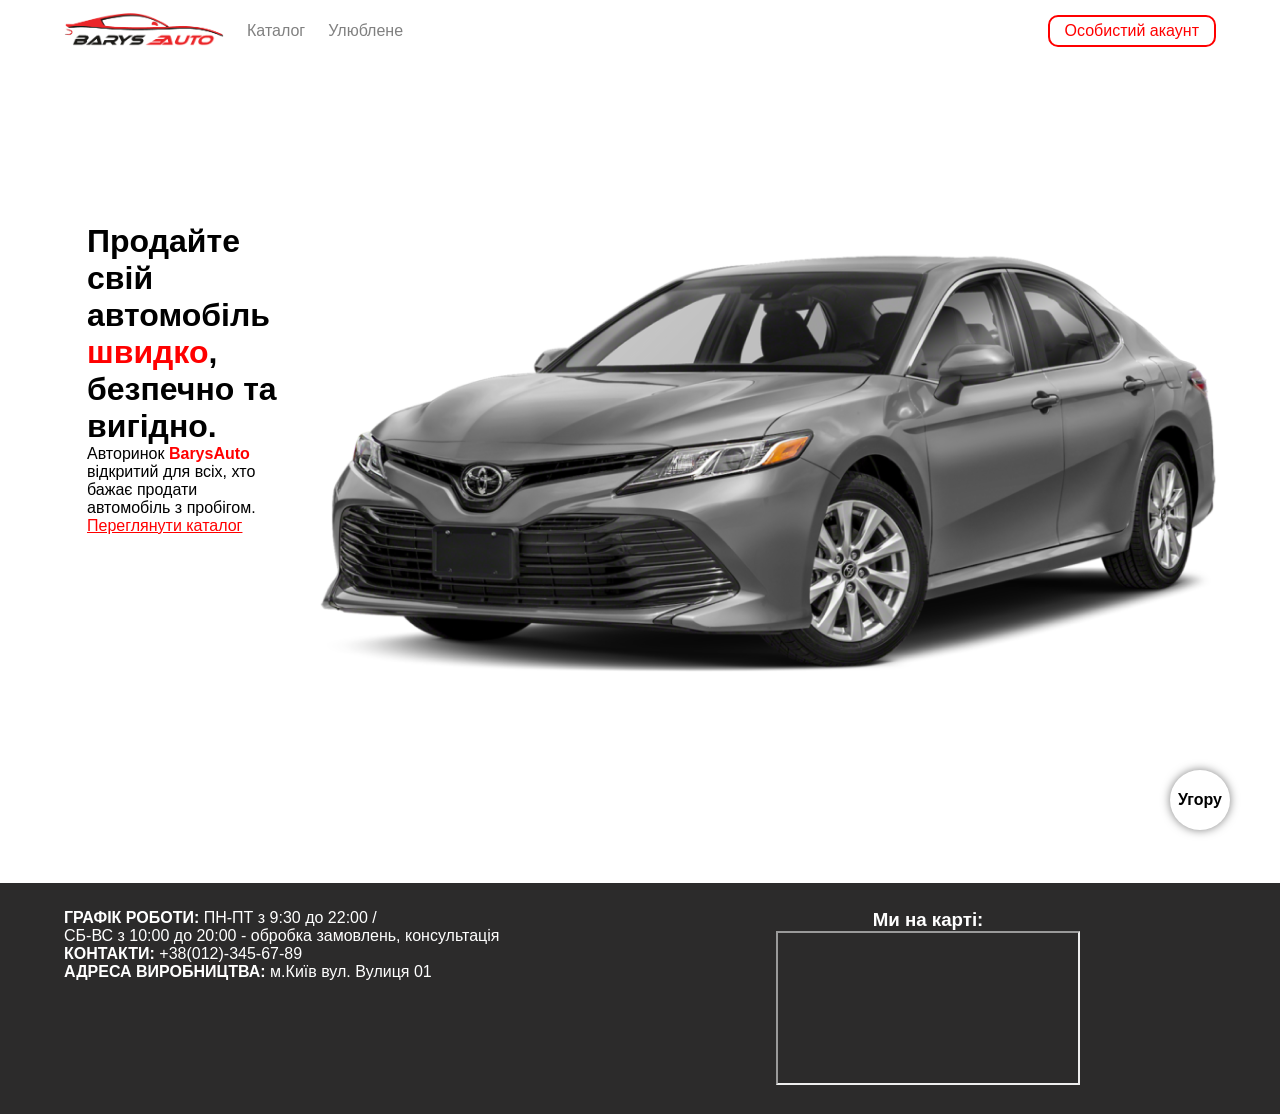
<file: index.html>
<!DOCTYPE html>
<html lang="uk">
<head>
    <meta charset="UTF-8">
    <meta name="viewport" content="width=device-width, initial-scale=1.0">
    <title>Автосалон BarysAuto</title>
    <link rel="stylesheet" href="css.css">
    <style>
.container{
    display: flex;
}
.left-col,.right-col{
    flex: 1;
}
.left-col{
    font-size: 16px;
    margin-top: 10%;
    margin-left: 5%
}
.left-col a{
    color: red;
    text-decoration: underline;
}
.right-col{
        float: right;
}
    </style>
</head>
<body>

    <header id="to-top">
        <nav class="menu">
        <a href="#" id="logo">
            <img src="img/logo2.png" alt="">
        </a>
    <a href="catalog.html">Каталог</a>
    <a href="favorites.html">Улюблене</a>
    <button onclick="window.location.href='account.html';">Особистий акаунт</button>
    </nav>
</header>



    <main>
        <div class="first-block">
            <div class="container">
                <div class="left-col">
                    <h1>Продайте свій автомобіль <span class="highlight">швидко</span>, безпечно та вигідно.</h1>
                    <p>Авторинок <span class="highlight">BarysAuto</span> відкритий для всіх, хто бажає продати автомобіль з пробігом.</p>
                    <a href="catalog.html">Переглянути каталог</a>
                </div>
                <div class="right-col">
                        <img src="img/main-car.png" alt="Автомобіль">
                        </div>
                </div>
            </div>
        </div>


    </main>
    <footer>
        <div class="contacs" id="contacs">
            <ul>
                <li><strong>ГРАФІК РОБОТИ:</strong> ПН-ПТ з 9:30 до 22:00 / </li>
                <li>СБ-ВС з 10:00 до 20:00 - обробка замовлень, консультація</li>
                <li><strong>КОНТАКТИ:</strong> +38(012)-345-67-89</li>
                <li><strong>АДРЕСА ВИРОБНИЦТВА:</strong> м.Київ вул. Вулиця 01</li>
            </ul>
        </div>       
        <div class="map">
    <h3>Ми на карті:</h3>
    <iframe 
        src="https://www.google.com/maps/embed?pb=!1m18!1m12!1m3!1d2540.6641887013234!2d30.5212513!3d50.4501!2m3!1f0!2f0!3f0!3m2!1i1024!2i768!4f13.1!3m3!1m2!1s0x0%3A0x0!2zNTDCsDI3JzAwLjQiTiAzMMKwMzEnMTYuNSJF!5e0!3m2!1suk!2sua!4v1620000000000" 
        allowfullscreen="" 
        loading="lazy">
    </iframe>
</div>
</footer>

  <a href="#to-top">
        <div class="move-top">Угору</div>
    </a>
</body>
</html>
</file>
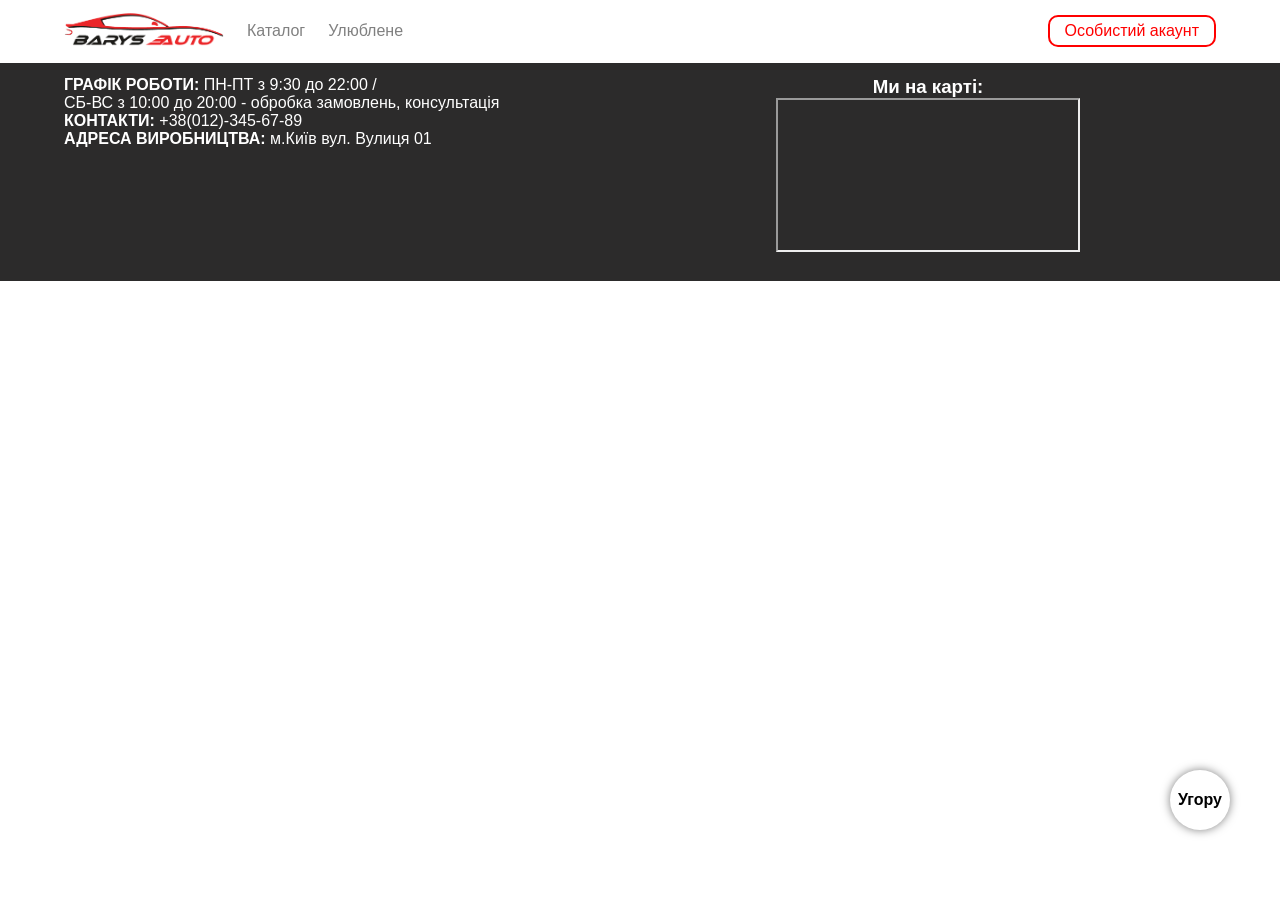
<file: account.html>
<!DOCTYPE html>
<html lang="uk">
<head>
    <meta charset="UTF-8">
    <meta name="viewport" content="width=device-width, initial-scale=1.0">
    <title>Особистий акаунт</title>
    <link rel="stylesheet" href="css.css">
</head>
<body>
    <header id="to-top">
        <nav class="menu">
        <a href="index.html" id="logo">
            <img src="img/logo2.png" alt="">
        </a>
    <a href="catalog.html">Каталог</a>
    <a href="favorites.html">Улюблене</a>
    <button>Особистий акаунт</button>
    </nav>
</header>
    <footer>
        <div class="contacs">
            <ul>
                <li><strong>ГРАФІК РОБОТИ:</strong> ПН-ПТ з 9:30 до 22:00 / </li>
                <li>СБ-ВС з 10:00 до 20:00 - обробка замовлень, консультація</li>
                <li><strong>КОНТАКТИ:</strong> +38(012)-345-67-89</li>
                <li><strong>АДРЕСА ВИРОБНИЦТВА:</strong> м.Київ вул. Вулиця 01</li>
            </ul>
        </div>       
        <div class="map">
    <h3>Ми на карті:</h3>
    <iframe 
        src="https://www.google.com/maps/embed?pb=!1m18!1m12!1m3!1d2540.6641887013234!2d30.5212513!3d50.4501!2m3!1f0!2f0!3f0!3m2!1i1024!2i768!4f13.1!3m3!1m2!1s0x0%3A0x0!2zNTDCsDI3JzAwLjQiTiAzMMKwMzEnMTYuNSJF!5e0!3m2!1suk!2sua!4v1620000000000" 
        allowfullscreen="" 
        loading="lazy">
    </iframe>
</div>
</footer>
  <a href="#to-top">
        <div class="move-top">Угору</div>
    </a>
</body>
</html>
</file>
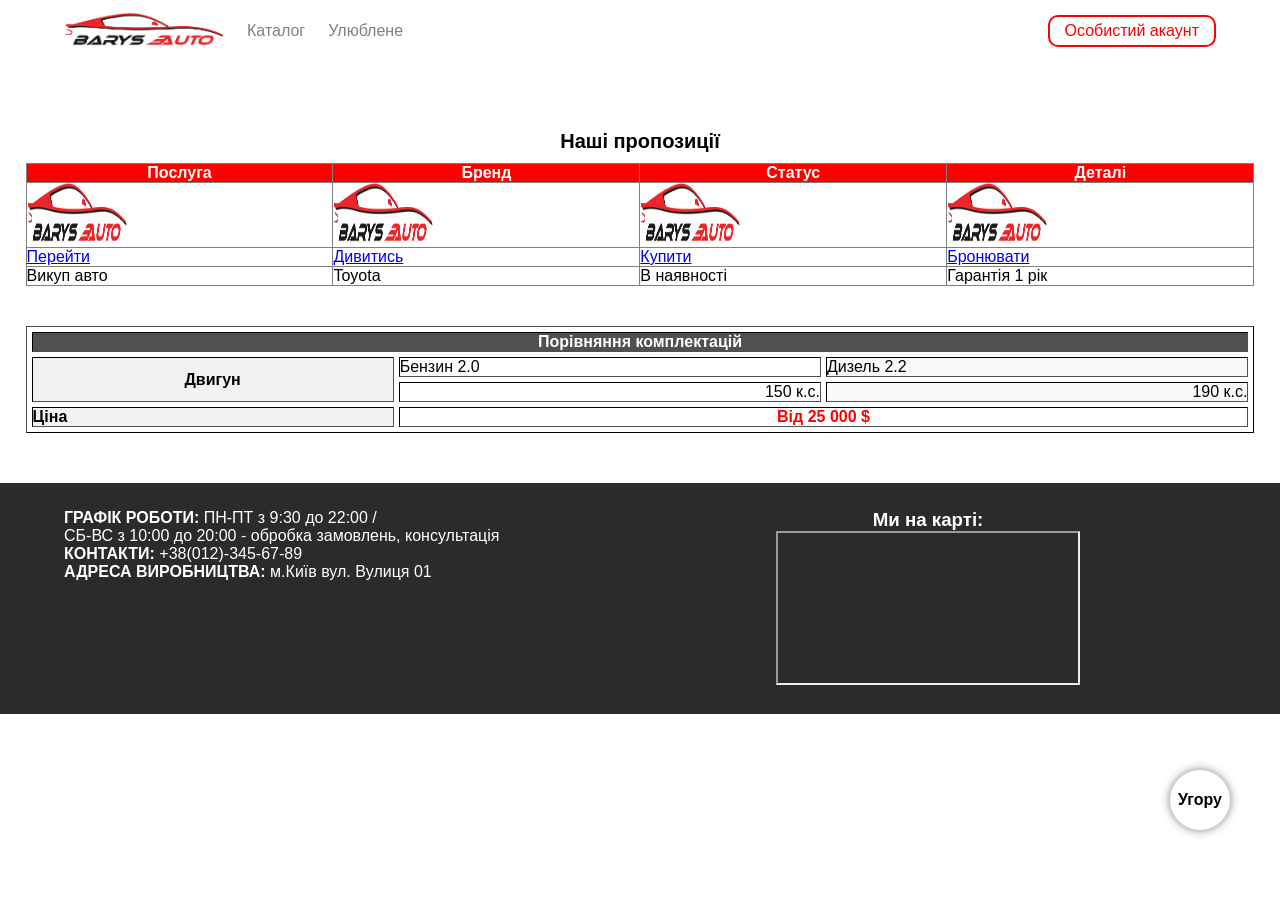
<file: catalog.html>
<!DOCTYPE html>
<html lang="uk">
<head>
    <meta charset="UTF-8">
    <meta name="viewport" content="width=device-width, initial-scale=1.0">
    <title>Каталог</title>
    <link rel="stylesheet" href="css.css">
    <style>
    </style>
</head>
<body>
    <header id="to-top">
        <nav class="menu">
        <a href="index.html" id="logo">
            <img src="img/logo2.png" alt="">
        </a>
    <a href="#">Каталог</a>
    <a href="favorites.html">Улюблене</a>
    <button onclick="window.location.href='account.html';">Особистий акаунт</button>
    </nav>
</header>

<main>
    <div class="container">
            <table border="1" style="width: 100%; border-collapse: collapse; margin-top: 30px;">
    <caption style="font-weight: bold; font-size: 20px; margin-bottom: 10px;">Наші пропозиції</caption>
    <thead style="background-color: #ff0000; color: white;">
        <tr>
            <th>Послуга</th>
            <th>Бренд</th>
            <th>Статус</th>
            <th>Деталі</th>
        </tr>
    </thead>
    <tbody>
        <tr> <td><img src="img/logo2.png" width="100" height="60" alt="Logo"></td>
            <td><img src="img/logo2.png" width="100" height="60" alt="Logo"></td>
            <td><img src="img/logo2.png" width="100" height="60" alt="Logo"></td>
            <td><img src="img/logo2.png" width="100" height="60" alt="Logo"></td>
        </tr>
        <tr> <td><a href="catalog.html">Перейти</a></td>
            <td><a href="catalog.html">Дивитись</a></td>
            <td><a href="catalog.html">Купити</a></td>
            <td><a href="catalog.html">Бронювати</a></td>
        </tr>
        <tr> <td>Викуп авто</td>
            <td>Toyota</td>
            <td>В наявності</td>
            <td>Гарантія 1 рік</td>
        </tr>
    </tbody>
</table>

<table border="1" cellpadding="10" cellspacing="5" style="width: 100%; margin-top: 40px; border-color: #505050;">
    <colgroup>
        <col style="background-color: #f2f2f2; width: 30%;">
        <col style="background-color: #ffffff; width: 35%;">
        <col style="background-color: #f9f9f9; width: 35%;">
    </colgroup>
    
    <tr>
        <th colspan="3" style="background-color: #505050; color: white;">Порівняння комплектацій</th>
    </tr>
    <tr>
        <td rowspan="2" align="center"><b>Двигун</b></td>
        <td align="left">Бензин 2.0</td>
        <td align="left">Дизель 2.2</td>
    </tr>
    <tr>
        <td align="right">150 к.с.</td>
        <td align="right">190 к.с.</td>
    </tr>
    <tr>
        <td><b>Ціна</b></td>
        <td colspan="2" align="center" style="color: red; font-weight: bold;">Від 25 000 $</td>
    </tr>
</table>
    </div>
</main>


    <footer>
        <div class="contacs">
            <ul>
                <li><strong>ГРАФІК РОБОТИ:</strong> ПН-ПТ з 9:30 до 22:00 / </li>
                <li>СБ-ВС з 10:00 до 20:00 - обробка замовлень, консультація</li>
                <li><strong>КОНТАКТИ:</strong> +38(012)-345-67-89</li>
                <li><strong>АДРЕСА ВИРОБНИЦТВА:</strong> м.Київ вул. Вулиця 01</li>
            </ul>
        </div>       
        <div class="map">
    <h3>Ми на карті:</h3>
    <iframe 
        src="https://www.google.com/maps/embed?pb=!1m18!1m12!1m3!1d2540.6641887013234!2d30.5212513!3d50.4501!2m3!1f0!2f0!3f0!3m2!1i1024!2i768!4f13.1!3m3!1m2!1s0x0%3A0x0!2zNTDCsDI3JzAwLjQiTiAzMMKwMzEnMTYuNSJF!5e0!3m2!1suk!2sua!4v1620000000000" 
        allowfullscreen="" 
        loading="lazy">
    </iframe>
</div>
</footer>
  <a href="#to-top">
        <div class="move-top">Угору</div>
    </a>
</body>
</html>
</file>
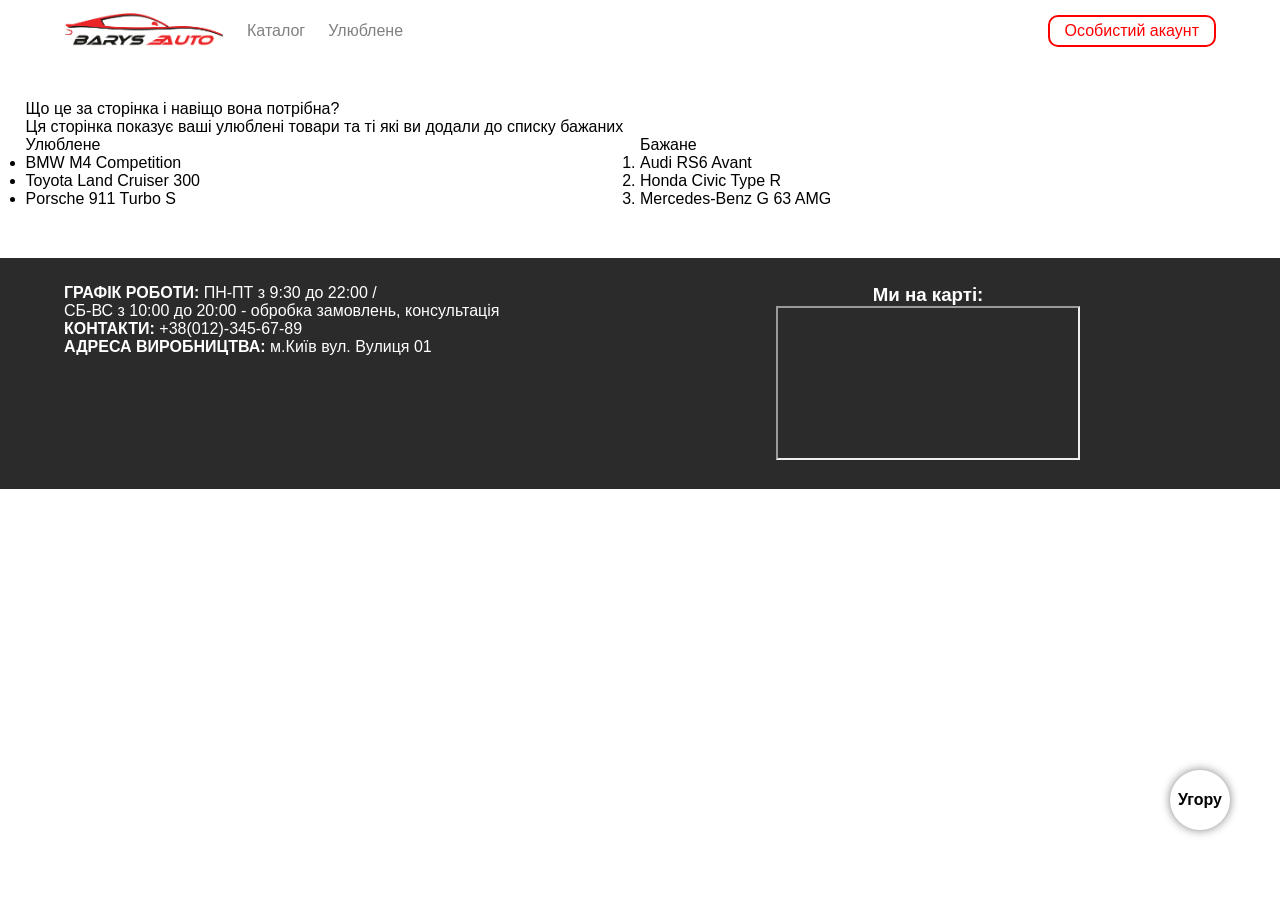
<file: favorites.html>
<!DOCTYPE html>
<html lang="uk">
<head>
    <meta charset="UTF-8">
    <meta name="viewport" content="width=device-width, initial-scale=1.0">
    <title>Улюблене</title>
    <link rel="stylesheet" href="css.css">
    <style>
        .first-block>.container{
    display: flex;
}
.first-block>.container>.left-col,.right-col{
    flex: 1;
    font-size: 16px;
}
    </style>
</head>
<body>
    <header id="to-top">
        <nav class="menu">
        <a href="index.html" id="logo">
            <img src="img/logo2.png" alt="">
        </a>
    <a href="catalog.html">Каталог</a>
    <a href="#">Улюблене</a>
    <button onclick="window.location.href='account.html';">Особистий акаунт</button>
    </nav>
</header>


    <main>
        <div class="first-block">
                    <dl>
                        <dt>Що це за сторінка і навіщо вона потрібна?</dt>
                        <dd>Ця сторінка показує ваші улюблені товари та ті які ви додали до списку бажаних</dd>
                    </dl>
            <div class="container">
                <div class="left-col">
                    <p>Улюблене</p>
                    <ul>
                        <li>BMW M4 Competition</li>
                        <li>Toyota Land Cruiser 300</li>
                        <li>Porsche 911 Turbo S</li>
                    </ul>
                </div>
                <div class="right-col">
                    <p>Бажане</p>
                    <ol>
                        <li>Audi RS6 Avant</li>
                        <li>Honda Civic Type R</li>
                        <li>Mercedes-Benz G 63 AMG</li>
                    </ol>
                </div>
            </div>
        </div>
    </main>

    <footer>
        <div class="contacs">
            <ul>
                <li><strong>ГРАФІК РОБОТИ:</strong> ПН-ПТ з 9:30 до 22:00 / </li>
                <li>СБ-ВС з 10:00 до 20:00 - обробка замовлень, консультація</li>
                <li><strong>КОНТАКТИ:</strong> +38(012)-345-67-89</li>
                <li><strong>АДРЕСА ВИРОБНИЦТВА:</strong> м.Київ вул. Вулиця 01</li>
            </ul>
        </div>       
        <div class="map">
    <h3>Ми на карті:</h3>
    <iframe 
        src="https://www.google.com/maps/embed?pb=!1m18!1m12!1m3!1d2540.6641887013234!2d30.5212513!3d50.4501!2m3!1f0!2f0!3f0!3m2!1i1024!2i768!4f13.1!3m3!1m2!1s0x0%3A0x0!2zNTDCsDI3JzAwLjQiTiAzMMKwMzEnMTYuNSJF!5e0!3m2!1suk!2sua!4v1620000000000" 
        allowfullscreen="" 
        loading="lazy">
    </iframe>
</div>
</footer>
  <a href="#to-top">
        <div class="move-top">Угору</div>
    </a>
</body>
</html>
</file>
<file: css.css>
* {
    margin: 0;
    padding: 0;
    box-sizing: border-box;
}
body {
    font-family: 'Segoe UI', Tahoma, Geneva, Verdana, sans-serif;
    overflow-x: hidden;
}

header {
    position: fixed;
    background-color: white;
    width: 100%;
    z-index: 100;
    top: 0;
}
main {
    padding-top: 100px;
    margin-right: 2%; 
    margin-left: 2%;
}

.menu > a:link { color: gray; }
.menu > a:visited { color: #555; }
.menu > a:hover { color: black; font-size: 18px; }
.menu > a:active { color: red; }

.menu > a::before {
    color: red;
    opacity: 0;
    transition: opacity 0.3s;
}
.menu > a:hover::before {
    opacity: 1;
}

.menu > a:first-child {
    font-weight: bold;
}

.highlight {
    color: red;
    font-weight: bold;
}

footer {
    display: flex;
    background-color: rgb(44, 43, 43);
    color: white;
    text-align: center;
    padding: 2% 0;
    margin-top: 50px;
}
#logo > img {
    max-width: 160px;
    height: auto;
}
.menu {
    display: flex;
    align-items: center;
    padding: 1% 5%;
}
.menu > a {
    text-decoration: none;
    font-size: 16px;
    transition: all 0.3s ease;
    margin-right: 2%;
}
.menu > button {
    background: white;
    margin-left: auto;
    border: 2px solid red;
    border-radius: 10px;
    color: red;
    font-size: 16px;
    padding: 5px 15px;
    cursor: pointer;
}
.contacs {
    flex: 1;
    padding-left: 5%;
}
.contacs ul {
    list-style-type: none;
    text-align: left;
}
.map {
    flex: 1;
    padding-right: 5%;
}
.move-top {
    position: fixed;
    right: 50px;
    bottom: 70px;
    border-radius: 50%;
    width: 60px;
    height: 60px;
    background: white;
    box-shadow: 0 0 10px rgba(0,0,0,0.5);
    font-weight: 900;
    color: black;
    display: flex;
    justify-content: center;
    align-items: center;
    z-index: 5;
    text-decoration: none;
}
</file>
